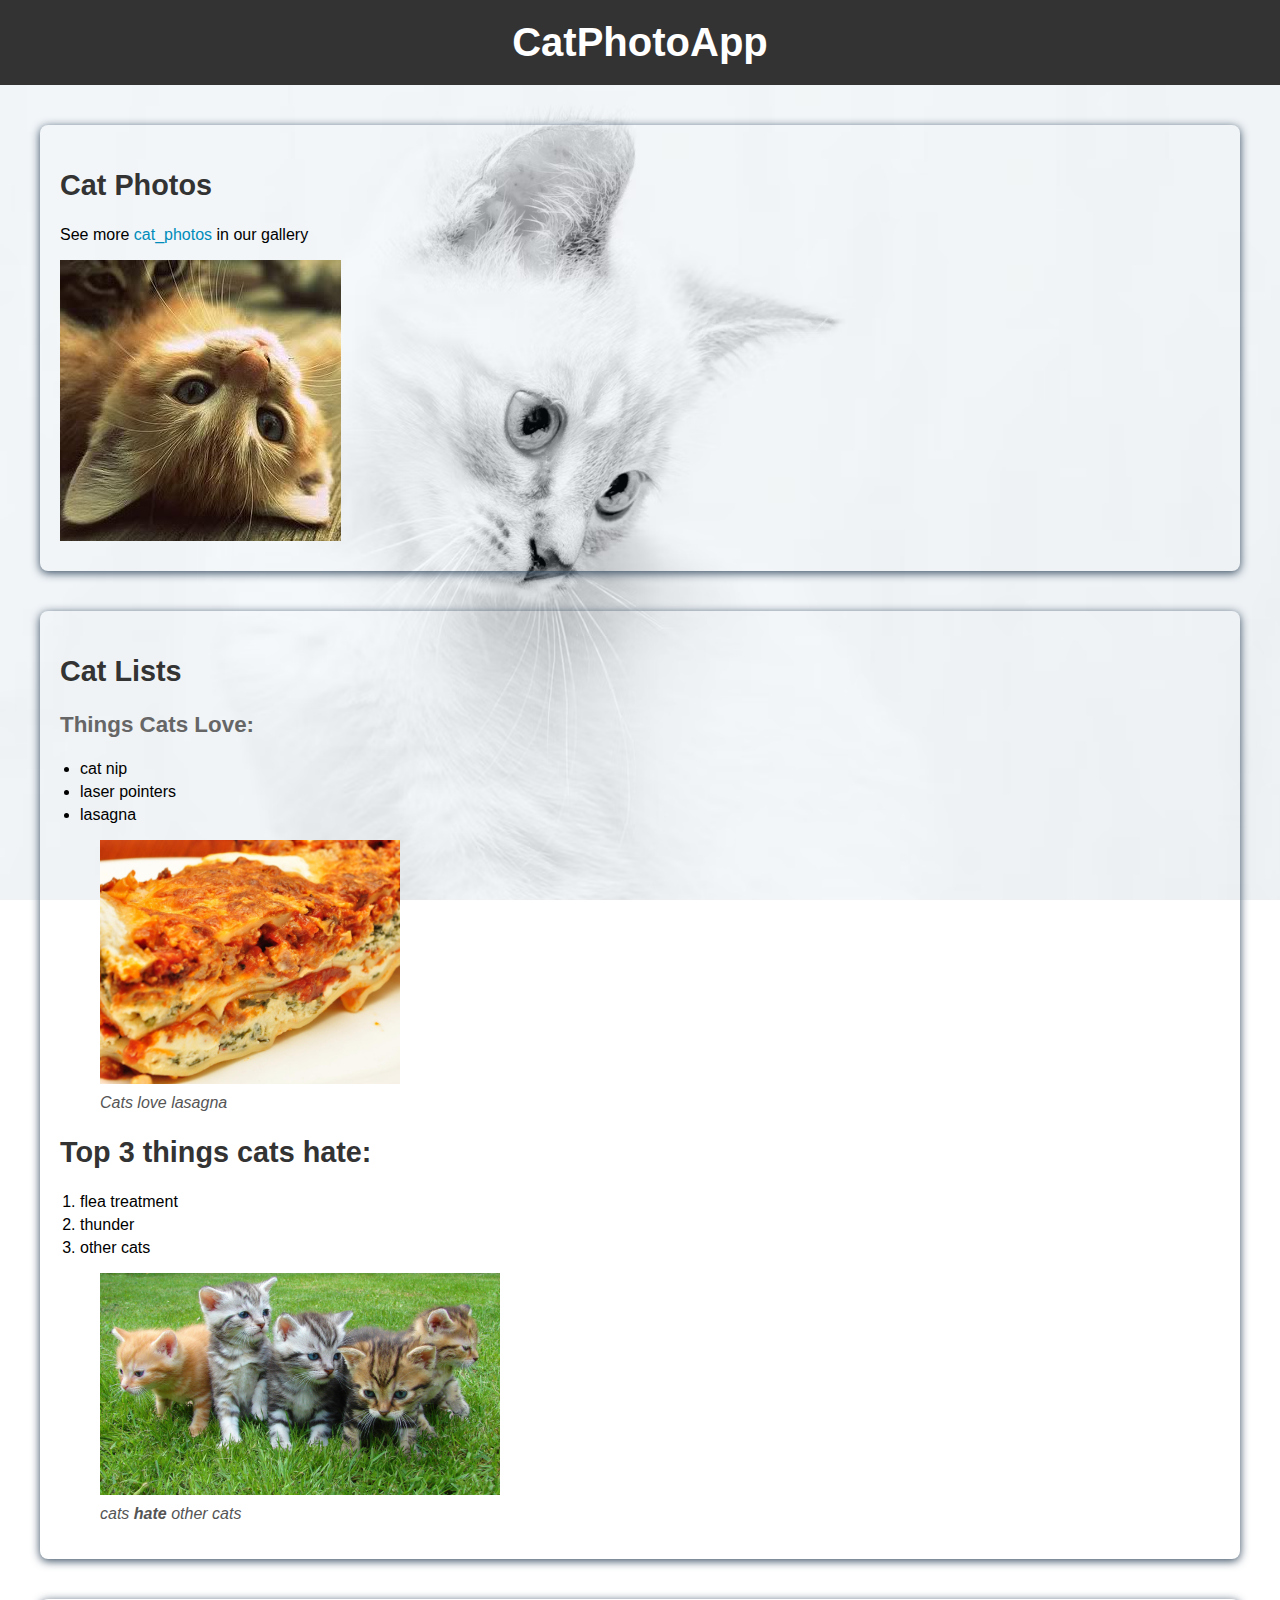
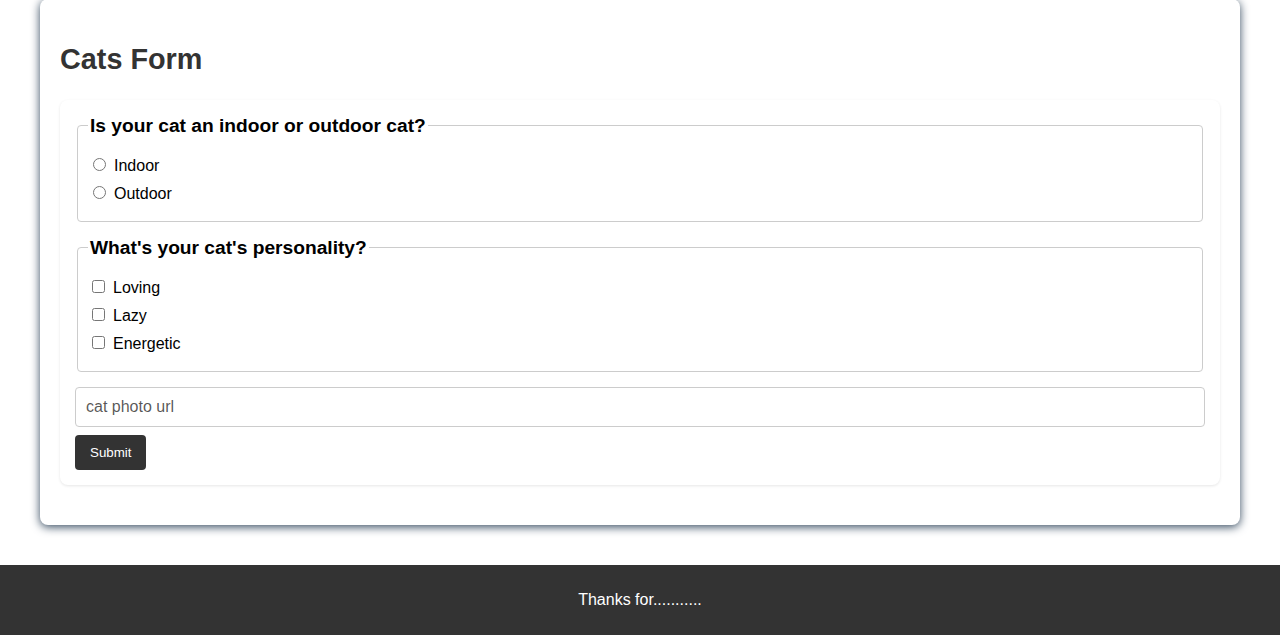
<file: index.html>
<!DOCTYPE html>
<html lang="en">
<head>
    <meta charset="UTF-8">
    <meta name="viewport" content="width=device-width, initial-scale=1.0">
    <title>CatPhotoApp</title>
    <link rel="shortcut icon" href="images/logo2.png" type="image/x-icon">
    <link rel="stylesheet" href="style.css">
</head>
<body>
    <header>
        <h1>CatPhotoApp</h1>
    </header>
    <section>
        <h2>Cat Photos</h2>
        <p>See more <a href="cat_photos.html" target="_blank">cat_photos</a> in our gallery</p>
        <img src="images/catphoto.png" alt="catphoto">
    </section>
    <section>
        <h2>Cat Lists</h2>
        <h3>Things Cats Love:</h3>
        <ul>
            <li>cat nip</li>
            <li>laser pointers</li>
            <li>lasagna</li>
        </ul>
        <figure>
                <img src="images/lasagna.png" alt="lasagna">
                <figcaption>Cats <em>love</em> lasagna</figcaption>
        </figure>
        <h2>Top 3 things cats hate:</h2>
        <ol>
            <li>flea treatment</li>
            <li>thunder</li>
            <li>other cats</li>
        </ol>
        <figure>
            <img src="images/cats.png" alt="cat_photos">
            <figcaption>cats <strong>hate</strong> other cats</figcaption>
        </figure>
    </section>
    <section>
        <h2>Cats Form</h2>
        <form action="submit_catsphotos">
            <fieldset>
                <legend>Is your cat an indoor or outdoor cat?</legend>
                <label><input type="radio" name="indoor-outdoor" id="indoor" value="indoor" >Indoor</label>
                <label><input type="radio" name="indoor-outdoor" id="outdoor" value="outdoor">Outdoor</label>
            </fieldset>
            <fieldset>
                <legend>What's your cat's personality?</legend>
                <label><input type="checkbox" name="personality" id="personality" value="loving">Loving</label>
                <label><input type="checkbox" name="personality" id="personality" value="lazy">Lazy</label>
                <label><input type="checkbox" name="personality" id="personality" value="energetic">Energetic</label>
            </fieldset>
            <label><input type="url" placeholder="cat photo url" required></label>
            <button type="submit">Submit</button>
        </form>
    </section>
    <footer>
        <p>Thanks for...........</p>
    </footer>
</body>
</html>
</file>
<file: style.css>
/* General Styles */
body {
    font-family: Arial, sans-serif;
    margin: 0;
    padding: 0;
    /* background-color: #f0f0f0; */
    background-image: url("images/back_img.png");
    background-repeat:no-repeat;
    background-size: cover;
    background-attachment: fixed;
}

header {
    background-color: #333;
    color: #fff;
    text-align: center;
    padding: 20px 0;
}

h1 {
    margin: 0;
    font-size: 2.5em;
}

/* Section Styling */
section {
    padding: 20px;
    /* background-color: #fff; */
    margin: 40px;
    border-radius: 8px;
    /* box-shadow: 0 2px 5px rgba(0, 0, 0, 0.2); */
    box-shadow: 0 2px 10px #34495e;
}

h2 {
    color: #333;
    font-size: 1.8em;
}

h3 {
    font-size: 1.4em;
    color: #666;
}

/* Links */
a {
    color: #008CBA;
    text-decoration: none;
}

a:hover {
    text-decoration: underline;
}

/* Image Styling */
img {
    max-width: 100%;
    height: auto;
    display: block;
    margin: 10px 0;
}

figure {
    text-align: center;
}

figcaption {
    font-style: italic;
    color: #555;
    text-align: left;
}

/* Lists */
ul, ol {
    margin: 10px 0;
    padding-left: 20px;
}

li {
    margin: 5px 0;
}

/* Form Styling */
form {
    margin: 20px 0;
    /* background-color: #f9f9f9; */
    padding: 15px;
    border-radius: 8px;
    box-shadow: 0 1px 3px rgba(0, 0, 0, 0.1);
}

fieldset {
    border: 1px solid #ccc;
    padding: 10px;
    margin-bottom: 15px;
    border-radius: 4px;
}

legend {
    font-weight: bold;
    font-size: 1.2em;
}

label {
    display: block;
    margin: 8px 0;
}

input[type="radio"], input[type="checkbox"] {
    margin-right: 8px;
}

/* input[type="url"] {
    width: 100%;
    padding: 10px;
    border: 1px solid #ccc;
    border-color: transparent;
    border-radius: 4px;
    box-sizing: border-box;
    margin-bottom: 10px;
} */
input[type="url"] {
    width: 100%;
    padding: 10px;
    border: 1px solid #ccc;
    border-radius: 4px;
    background-color: transparent; /* Makes the input transparent */
    
    /* Background image setup */
    /* background-image: url('images/back_img.png'); Replace with the path to your background image */
    background-size: cover; /* Ensures the image covers the input */
    background-repeat: no-repeat;
    background-position: center;

    color: #000; /* Text color to make it visible */
    font-size: 1em;
    box-sizing: border-box;
    outline: none; /* Removes the default outline */
}

input[type="url"]::placeholder {
    color: rgba(12, 10, 10, 0.7); /* Makes placeholder text slightly transparent */
}


button {
    background-color: #333;
    color: white;
    padding: 10px 15px;
    border: none;
    border-radius: 4px;
    cursor: pointer;
}

button:hover {
    background-color: #555;
}

/* Footer Styling */
footer {
    background-color: #333;
    color: #fff;
    text-align: center;
    padding: 10px;
    margin-top: 20px;
}
</file>
